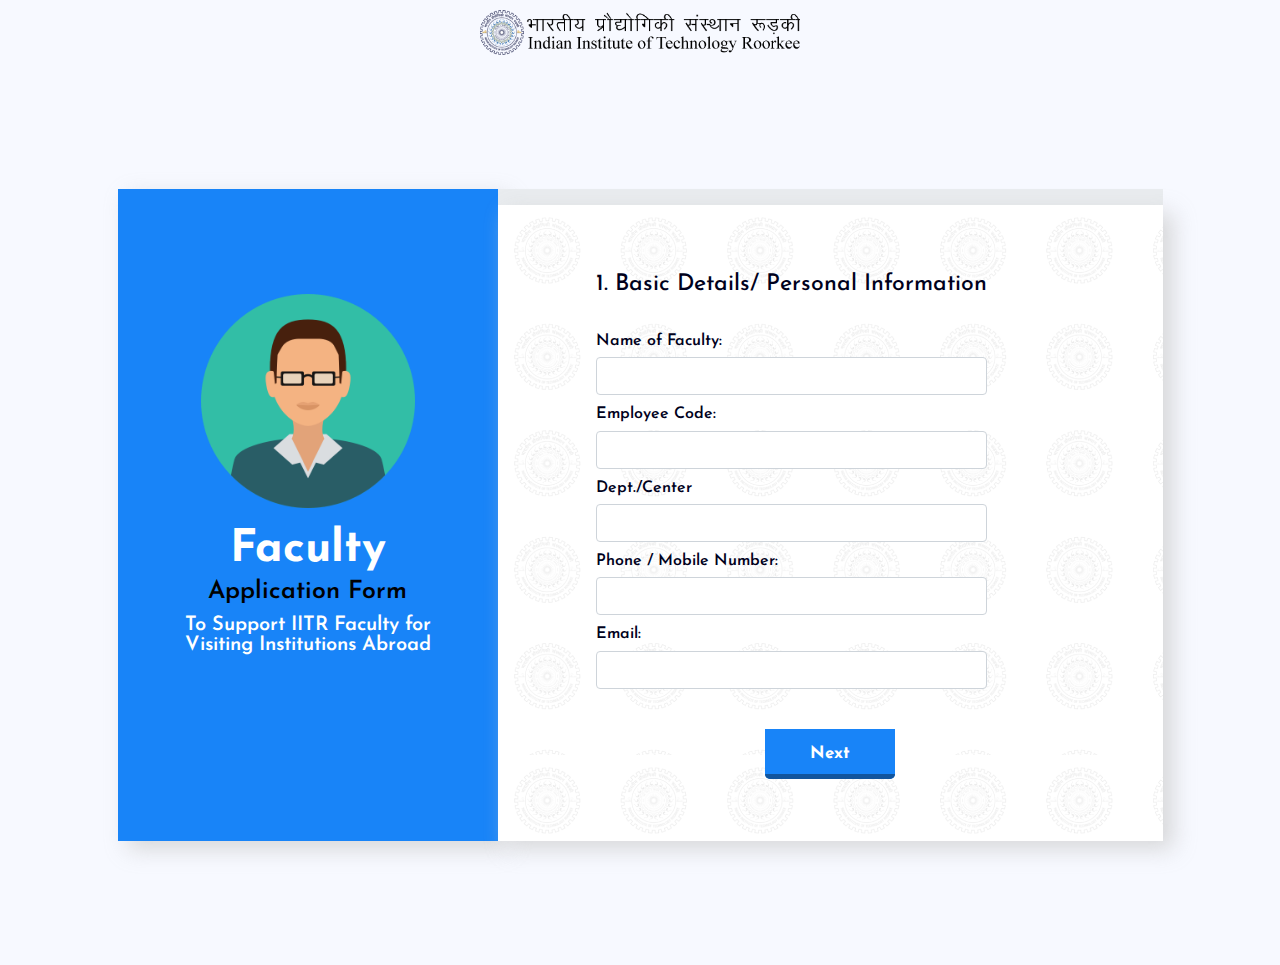
<file: index.html>
<!--   <link rel="stylesheet" href="../../cdn.datatables.net/1.10.20/css/dataTables.bootstrap.min.css">

<link rel="stylesheet" href="../../maxcdn.bootstrapcdn.com/bootstrap/3.4.1/css/bootstrap.min.css">
 <script src="../../ajax.googleapis.com/ajax/libs/jquery/3.4.1/jquery.min.js"></script>
  <script src="../../maxcdn.bootstrapcdn.com/bootstrap/3.4.1/js/bootstrap.min.js"></script> -->

<!-- <title>Support to IITR Faculty for Visiting Abroad</title> -->
<!-- <style>
  .center {
  margin: auto;
  width: 50%;
  padding: 10px;
}


p, button{
    float: center;
    margin: 0;
    padding-right: 10px;
	
}

#frameone{
border-style: inset;
border-color: #2D52DF;
border-width: 14px;
}

.close {
	padding-right:7px;padding-top:5px;
}
span {
	color:red;
}
</style> -->
<!-- !DOCTYPE html>
<html lang="en"> -->
  
<!-- Mirrored from awards.iitr.ac.in/fac_via/faculty_via.php by HTTrack Website Copier/3.x [XR&CO'2014], Sun, 06 Jun 2021 06:34:04 GMT -->
<!-- Added by HTTrack -->
<!-- <meta http-equiv="content-type" content="text/html;charset=UTF-8" />< -->
<!-- <head>
    <meta charset="utf-8">
    <meta http-equiv="X-UA-Compatible" content="IE=edge">
    <meta name="viewport" content="width=device-width, initial-scale=1"> -->
    <!-- The above 3 meta tags *must* come first in the head; any other head content must come *after* these tags -->
  <!--   <meta name="description" content="">
    <meta name="author" content="Arjun Mehta">
    <link rel="shortcut icon" type="image/x-icon" href="http://awards.iitr.ac.in/scholarship/images/favicon.ico">
    <title>
        </title>
 -->
    <!-- Bootstrap core CSS -->
<!--     <link href="../scholarship/css/bootstrap.min.css" rel="stylesheet">
  -->
    <!-- Bootstrap theme -->
  <!--   <link href="../scholarship/css/bootstrap-theme.min.css" rel="stylesheet">
    <link href="../scholarship/css/font-awesome.min.css" rel="stylesheet" />
     <link href="css/style.css" rel="stylesheet"> -->
 <!--    <script src="../../cdnjs.cloudflare.com/ajax/libs/moment.js/2.15.2/moment.min.js"></script>
    <link href="../../cdnjs.cloudflare.com/ajax/libs/bootstrap-datetimepicker/4.17.37/css/bootstrap-datetimepicker.css" rel="stylesheet"/>   -->
    <!-- Custom styles for this template -->
  <!--   <link href="../scholarship/css/theme.css" rel="stylesheet">    --> 

    <!-- new  form -->
<!DOCTYPE html>
<html lang="en">
   <head>
      <meta charset="utf-8">
      <meta name="viewport" content="width=device-width, initial-scale=1">
      <meta name="description" content="">
      <meta name="author" content="Hemant Singh">
      <title>Support for IITR Faculty for Visiting Abroad </title>
      <!-- CSS -->
      <link href="css/bootstrap.min.css" rel="stylesheet">
      <link href="css/style_new.css" rel="stylesheet">
      <link href="css/bootstrap-datetimepicker.css" rel="stylesheet">
      <!-- FONT -->
      <link href="https://fonts.gstatic.com" rel="preconnect">
      <link href="https://fonts.googleapis.com/css2?family=Josefin+Sans:ital,wght@0,100;0,200;0,300;0,400;0,500;0,600;0,700;1,200;1,300;1,400;1,500;1,600&display=swap" rel="stylesheet">
      
   </head>
   <body>
    <div class="logo-div" align="center">
          <div class="ui container">
            <a href="http://awards.iitr.ac.in/scholarship/">
              <img src="img/logo.png" alt="" class="logo" style="width: 320px;
    margin: 10px;">
            </a>
          </div>
        </div>




     <div class="container d-flex align-items-center min-vh-100">
   <div class="row g-0 justify-content-center">
      <!-- TITLE -->
      <div class="col-lg-4 offset-lg-1 mx-0 px-0">
        <div id="title-container">
      <img class="faculty-image" src="img/faculty.png">
      <h2>Faculty</h2>
      <h3>Application Form</h3>
      <p>To Support IITR Faculty for Visiting Institutions Abroad </p>
   </div>
      </div>
      <!-- FORMS -->
 <div class="col-lg-7 mx-0 px-0">
    <div class="progress">
      <div aria-valuemax="100" aria-valuemin="0" aria-valuenow="50" class="progress-bar progress-bar-striped progress-bar-animated bg-primary" role="progressbar" style="width: 0%"></div>
   </div>
  <div id="qbox-container">
    <form class="needs-validation" id="form-wrapper" method="post" name="form-wrapper" novalidate>
         <!-- STEPS HERE -->
       <div id="steps-container">
             
            <div class="step ml-3">
               <h4>1. Basic Details/ Personal Information </h4>
               <div class="mt-1">
                  <label class="form-label">Name of Faculty:</label> 
                  <input class="form-control" id="fac_name" name="fac_name" type="text" value="" required>
               </div>
                <div class="mt-2">
                  <label class="form-label">Employee Code:</label> 
                  <input class="form-control" id="empcode" name="empcode" type="text" value="" required>
               </div>
               <div class="mt-2">
                  <label class="form-label">Dept./Center</label> 
                  <input class="form-control" id="depart_name" name="depart_name" type="text" value="" required>
               </div>
                <div class="mt-2">
                  <label class="form-label">Phone / Mobile Number:</label> 
                  <input class="form-control" id="fac_phoneno" name="fac_phoneno" type="text" pattern="\d{10}" oninput="javascript: if (this.value.length > this.maxLength) this.value = this.value.slice(0, this.maxLength);" minlength="10" maxlength="10"  value="" required />
               </div>
                <div class="mt-2">
                  <label class="form-label">Email:</label> 
                  <input class="form-control" id="fac_email" name="fac_email" type="email" value="" required>
               </div>
              

              <!--  <div class="form-check ps-0 q-box">
                  <div class="q-box__question">
                     <input class="form-check-input question__input" id="q_1_yes" name="q_1" type="radio" value="Yes"> 
                     <label class="form-check-label question__label" for="q_1_yes">Yes</label>
                  </div>
                  <div class="q-box__question">
                     <input checked class="form-check-input question__input" id="q_1_no" name="q_1" type="radio" value="No"> 
                     <label class="form-check-label question__label" for="q_1_no">No</label>
                  </div>
               </div> -->
            </div>
            <div class="step ml-5">
               <h4>2. Purpose of Visit </h4>
                <div class="mt-2">
                  <input class="form-control" id="purpose_name" name="purpose_name" type="text" value="" required>
               </div>
                 <div class="mt-2">
                  <label class="form-label">(a) Duration (with dates):</label> 
                  <input class="form-control" id="duration" name="duration" type="text" value="" required>
               </div>
               <div class="mt-2">
                  <label class="arrival" class="control-label col-lg-2">Start:</label>
                  <input class="form-control" id="s_date" name="s_date" type="date" value="" required>
                </div>
                <div class="mt-2">  
                  <label for="departure" class="control-label">End:</label>
                  <input class="form-control" id="e_date" name="e_date" type="date" value="" required>
               </div>

               </div> 


                <div class="step ml-4">
               <h4>3. Details of the Institution to be visited </h4>
                <div class="mt-2">
                  <label class="form-label">(a) Name of Institution:</label> 
                  <input class="form-control" id="ins" name="ins" type="text" value="" required>
               </div>
                 <div class="mt-2">
                  <label class="form-label">(b) Department:</label> 
                  <input class="form-control" id="depart_ins" name="depart_ins" type="text" value="" required>
               </div>
               <div class="mt-2">
                  <label class="form-label">(c) QS World university ranking/subject ranking:</label> 
                  <input class="form-control" id="qs" name="qs" type="text" value="" required>
               </div>
               </div>

               <div class="step ml-4">
               <h4>4. Estimated total expenditure </h4>
                <div class="mt-2">
                  <label class="form-label">Total(in Rupees):</label> 
                  <input class="form-control" id="total" name="total" type="text" value="" required>
               </div>
                 <div class="mt-2">
                  <label class="form-label">(a) Air Fare (in Rupees):</label> 
                  <input class="form-control" id="afare" name="afare" type="text" value="" required>
               </div>
               <div class="mt-2">
                  <label class="form-label">(b) Insurance (in Rupees):</label> 
                  <input class="form-control" id="insur" name="insur" type="text" value="" required>
               </div>
                <div class="mt-2">
                  <label class="form-label">(c) Visa Fee (in Rupees):</label> 
                  <input class="form-control" id="visa" name="visa" type="text" value="" required>
               </div>
                <div class="mt-2">
                  <label class="form-label">(d) Living Expenses (in Rupees):</label> 
                  <input class="form-control" id="live" name="live" type="text" value="" required>
               </div>
               </div> 


              <div class="step ml-4">
               <h4>5. Other Details </h4>
               
                 <div class="mt-2">
                  <label class="form-label">(a) Total Funding available from the host institute and other sources(in Rupees): 
                  </label> 
                  <input class="form-control" id="fund" name="fund" type="text">
               </div>
               <div class="mt-2">
                  <label class="form-label">(b) Gap between Estimated expenditure and the total funds available from host institute and other sources: </label> 
                  <input class="form-control" id="gap" name="gap" type="text">
               </div>
               </div> 

               <div class="step ml-4">
               <h4>6. Documents Upload </h4>
               
                 <div class="mt-2">
                   <label class="form-label">Offer Letter Attached:</label> 
                  <div class="custom-file">
                    
                    <label class="custom-file-label" for="customFile">Choose file...</label>
                   <input class="form-control" id="file_upload" name="file_upload" onchange="return validateFileExtension(this)" type="file"  required />
                  </div>
               </div>
               
               </div> 
              <!--  <div class="form-check ps-0 q-box">
                  <div class="q-box__question">
                     <input class="form-check-input question__input" id="q_2_yes" name="q_2" type="radio" value="Yes"> 
                     <label class="form-check-label question__label" for="q_2_yes">Yes</label>
                  </div>
                  <div class="q-box__question">
                     <input checked class="form-check-input question__input" id="q_2_no" name="q_2" type="radio" value="No"> 
                     <label class="form-check-label question__label" for="q_2_no">No</label>
                  </div>
               </div> -->
           
          <!--   <div class="step">
               <h4>Are you having diarrhoea, stomach pain, conjunctivitis, vomiting and headache?</h4>
               <div class="form-check ps-0 q-box">
                  <div class="q-box__question">
                     <input class="form-check-input question__input" id="q_3_yes" name="q_3" type="radio" value="Yes"> 
                     <label class="form-check-label question__label" for="q_3_yes">Yes</label>
                  </div>
                  <div class="q-box__question">
                     <input checked class="form-check-input question__input" id="q_3_no" name="q_3" type="radio" value="No"> 
                     <label class="form-check-label question__label" for="q_3_no">No</label>
                  </div>
               </div>
            </div> -->
<!--             <div class="step">
               <h4>Have you traveled to any of these countries with the highest number of COVID-19 cases in the world for the past 2 weeks?</h4>
               <div class="row">
                  <div class="col-lg-6">
                     <div class="form-check ps-0 q-box">
                        <div class="q-box__question">
                           <input class="form-check-input question__input q-checkbox" id="q_4_uk" name="q_4" type="checkbox" value="uk"> 
                           <label class="form-check-label question__label" for="q_4_uk">UK</label>
                        </div>
                     </div>
                     <div class="form-check ps-0 q-box">
                        <div class="q-box__question">
                           <input class="form-check-input question__input" id="q_4_us" name="q_4" type="checkbox" value="us"> 
                           <label class="form-check-label question__label" for="q_4_us">US</label>
                        </div>
                     </div>
                     <div class="form-check ps-0 q-box">
                        <div class="q-box__question">
                           <input class="form-check-input question__input" id="q_4_br" name="q_3" type="checkbox" value="br"> 
                           <label class="form-check-label question__label" for="q_4_br">Brazil</label>
                        </div>
                     </div>
                  </div>
                  <div class="col-lg-6">
                     <div class="form-check ps-0 q-box">
                        <div class="q-box__question">
                           <input class="form-check-input question__input" id="q_4_de" name="q_4" type="checkbox" value="de"> 
                           <label class="form-check-label question__label" for="q_4_de">Germany</label>
                        </div>
                     </div>
                     <div class="form-check ps-0 q-box">
                        <div class="q-box__question">
                           <input class="form-check-input question__input" id="q_4_in" name="q_4" type="checkbox" value="in"> 
                           <label class="form-check-label question__label" for="q_4_in">India</label>
                        </div>
                     </div>
                     <div class="form-check ps-0 q-box">
                        <div class="q-box__question">
                           <input class="form-check-input question__input" id="q_4_eu" name="q_4" type="checkbox" value="eu"> 
                           <label class="form-check-label question__label" for="q_4_eu">Europe</label>
                        </div>
                     </div>
                  </div>
                  <div class="col-lg-12">
                     <div class="form-check ps-0 q-box">
                        <div class="q-box__question">
                           <input class="form-check-input question__input" id="q_4_none" name="q_4" type="checkbox" value="none"> 
                           <label class="form-check-label question__label" for="q_4_none">I did not travelled to any of these countries</label>
                        </div>
                     </div>
                  </div>
               </div>
            </div> -->
            <!-- <div class="step">
               <h4>Are you experiencing any of these serious symptoms of COVID-19 below?</h4>
               <div class="row">
                  <div class="form-check ps-0 q-box">
                     <div class="q-box__question">
                        <input class="form-check-input question__input" id="q_5_breathing" name="q_5_breathing" type="checkbox" value="breathing"> 
                        <label class="form-check-label question__label" for="q_5_breathing">Difficulty breathing or shortness of breath</label>
                     </div>
                  </div>
                  <div class="form-check ps-0 q-box">
                     <div class="q-box__question">
                        <input class="form-check-input question__input" id="q_5_chest" name="q_5_chest" type="checkbox" value="chest pain"> 
                        <label class="form-check-label question__label" for="q_5_chest">Chest pain or pressure</label>
                     </div>
                  </div>
                  <div class="form-check ps-0 q-box">
                     <div class="q-box__question">
                        <input class="form-check-input question__input" id="q_5_speech" name="q_5_speech" type="checkbox" value="speech problem"> 
                        <label class="form-check-label question__label" for="q_5_speech">Loss of speech or movement</label>
                     </div>
                  </div>
                  <div class="form-check ps-0 q-box">
                     <div class="q-box__question">
                        <input class="form-check-input question__input" id="q_5_pale" name="q_5_pale" type="checkbox" value="pale"> 
                        <label class="form-check-label question__label" for="q_5_pale">Pale, gray or blue-colored skin, lips or nail beds</label>
                     </div>
                  </div>
               </div>
            </div> -->
            <div class="step ml-3">
               <h4>7. Details of Bank Account:</h4>
               <div class="mt-1">
                  <label class="form-label">(a) Name as in Account:</label> 
                  <input class="form-control" id="aname" name="aname" type="text" value="" required>
               </div>
                 <div class="mt-2">
                  <label class="form-label">(b) Account No.:</label> 
                  <input class="form-control" id="ano" name="ano" type="number" pattern="\d{11}" oninput="javascript: if (this.value.length > this.maxLength) this.value = this.value.slice(0, this.maxLength);" minlength="11" maxlength="11" value="" required>
               </div>
               <div class="mt-2">
                  <label class="form-label">(c) Bank's Name & Branch:</label> 
                  <input class="form-control" id="bank" name="bank" type="text">
               </div>
                 <div class="mt-2">
                  <label class="form-label">(d) IFSC Code:</label> 
                  <input class="form-control" id="ifsc" name="ifsc" type="text">
               </div>

               <div class="mt-3">
               <div class="form-check ps-0 q-box">
                     <div class="q-box__question">
                        <input class="form-check-input question__input" id="q_5_pale" name="q_5_pale" type="checkbox" value="pale"> 
                        <label class="form-check-label question__label" for="q_5_pale"> I declare that the information furnished above is correct. </label>
                     </div>
                </div>  
               </div>
              
              
      <!--          <div class="row mt-2">
                  <div class="col-lg-2 col-md-2 col-3">
                     <label class="form-label">Age:</label>
                     <div class="input-container">
                        <input class="form-control" id="age" name="age" type="text">
                     </div>
                  </div>
                  <div class="col-lg-8">
                     <div id="input-container">
                        <input class="form-check-input" name="gender" type="radio" value="male"> 
                        <label class="form-check-label radio-lb">Male</label> 
                        <input class="form-check-input" name="gender" type="radio" value="female"> 
                        <label class="form-check-label radio-lb">Female</label> 
                        <input checked class="form-check-input" name="gender" type="radio" value="undefined"> 
                        <label class="form-check-label radio-lb">Rather not say</label>
                     </div>
                  </div>
               </div> -->
            </div>
            <div class="step">
               <div class="mt-1">
                  <div class="closing-text">
                     <h4>Note</h4>
                     <p>After submitting the online application, please take a printout, get it signed by <b>Head of the Department/Centre</b> and submit same to DORA Office.</p>
                     <p>Click on the save button to continue.</p>
                     <button class="btn btn-primary sub" style="font-size:15px;height:50px;width:90px;" type=" submit" name="via_save">Save</button> 
                  </div>
               </div>
            </div>
            <div id="success">
               <div class="mt-5">
                  <h4>Thank you</h4>
                  <p>Your form is successfully submitted.</p>
                <a href="" class="btn btn-primary btn-lg active" role="button" aria-pressed="true">Print Preview </a>
                <div class="mt-5"></div>
                  <p>If you want to edit application, please click the below link.</p>
                  <a class="back-link" href="">Edit Application ➜</a>
               </div>
            </div>
         </div>
         <div id="q-box__buttons">
            <button id="prev-btn" type="button">Previous</button> 
            <button id="next-btn" type="button">Next</button> 
            <button id="submit-btn" type="submit">Submit</button>
         </div>   
   </form>
  </div>
</div> 


<div id="preloader-wrapper">
   <div id="preloader"></div>
   <div class="preloader-section section-left"></div>
   <div class="preloader-section section-right"></div>
</div>

      <script src="js/script.js"></script>
      <script src="js/bootstrap.min.js"></script>
    </body>
</html>



    

    <!-- <h1>Awards</h1>     -->
    <!-- <a href="/">
          <img src="http://awards.iitr.ac.in/scholarship//images/logo.png" alt="" class="logo">
        </a> -->
        <!-- <div class="logo-div">
          <div class="ui container">
            <a href="http://awards.iitr.ac.in/scholarship/">
              <img src="../scholarship/images/logo.png" alt="" class="logo" style="width: 320px;
    margin: 10px;">
            </a>
          </div>
        </div>
    ﻿<div id="my-bootstrap-menu" class="navbar navbar-default " role="navigation">
    <div class="container">
        <div class="navbar-header">
       
           <a class="navbar-brand" href="#">Brand</a> -->
           <!--  <button type="button" class="navbar-toggle" data-toggle="collapse" data-target=".navbar-menubuilder"><span class="sr-only">Toggle navigation</span><span class="icon-bar"></span><span class="icon-bar"></span><span class="icon-bar"></span>
            </button>
        </div>
 -->

        <!-- <div class="collapse navbar-collapse navbar-menubuilder">
            <ul class="nav navbar-nav navbar-left">
            <li class='home'><a href="https://alumni.iitr.ac.in/"><img src="../scholarship/images/home.png"></a></li> -->
           <!-- <li class=><a href="http://awards.iitr.ac.in/scholarship/scholarship.php"> Scholarship</a></li>-->
                      <!--       </ul>


 <ul class="nav navbar-nav navbar-left"> --> 
               <!-- <li class=><a href="http://awards.iitr.ac.in/scholarship/about.php">Current Awards and Scholarship</a></li>-->
               <!--  </ul>
 -->
           
 
 
            

         
           

           <!-- 
            <ul class="nav navbar-nav navbar-right">
                               
                    <li class=> --><!--<a href="http://awards.iitr.ac.in/scholarship/login1.php">Log in</a>--><!-- </li> -->                
   <!--                          </ul> 
        </div>
    </div>
</div>

 -->


<!-- 
    <div id="upload_div" class="container" role="main" style="width:80%;"> -->

                                                    
        
        
                        

         
      
    <!-- 
      <div class="row" >
        <div class="col-lg-12">
          <section class="panel">
              <header class="panel-heading">
                
                <h4 style="text-align:center;font-weight:bold;font-size:16px;">INDIAN INSTITUTE OF TECHNOLOGY ROORKEE<br><br>Application Form to Support for IITR Faculty for Visiting Institutions Abroad </h4> -->
                <!--<marquee><span style="font-size:18px;color:#d9534f;font-weight: 800;">Last date of receiving application is 11th Febuary, 2020</span></marquee>-->
                <!-- <span class="blink_me centered last_date">Last date of submission 1st January, 2019</span> -->
       <!--        </header>
          </section>  
        </div>
        
      </div> -->

      
	  
	  
	<!--   
	  <br>
       <a style="float: right;" href="login/login.html" target="_blank">Edit the Application</a>
      <p style="color:red;">All asterisk (*) maked fileds are mandatory</p> 
           <div id="frameone" class="row" style="background-color:#E7EBFA;padding:20px 0px;width:fixed;"> -->
      


    <!-- new form starts here-->


    <!--new form ends here -->

        <!-- <div class="col-lg-12">
          <div class="panel-body">
                 <form style="font-size:11px;" class="form-validate form-horizontal" id="scholarship_form" method="POST" action="#" enctype="multipart/form-data">
                    <div class="col-lg-12">
					 
                         <div class="form-group"> -->
						 <!--<input type="text" id="id" name="id" style="visibility:hidden;" value="<br />
<b>Warning</b>:  Undefined variable $id in <b>C:\xampp\htdocs\fac_via\faculty_via.php</b> on line <b>274</b><br />
">-->
           <!--   <div class="form-group">
            <label for="Idetails" class="control-label col-lg-7" style="font-size: small; text-align:left;">1. Basic Details </label>
            </div>
			
			         <div class="inner-wrap row">
					     <div class="row">
              
                            <div class="col-md-6">   
                                <label for="fname"> (a) Name of Faculty: <span class="">*</span></label>							
                              <input class="form-control" id="fac_name" name="fac_name" type="text" value="" required  />
                             <input class="form-control" id="user_id" name="user_id" type="hidden" value=""  /> 
                            </div>
           
                            
                             
                             <div class="col-md-6">   
                             <label for="empcode">(b) Employee Code: <span class="">*</span> </label>							 
                              <input class="form-control" id="empcode" name="empcode" type="number"  value="" required />
                            </div> 


                         </div>
						 <br>
						<div class="row">
                             -->
                            <!-- <div class="col-md-6">  
                               <label for="depart" >(c) Dept./Centre: <span class="">*</span></label>							
                              <input class="form-control" id="depart_name" name="depart_name" type="text" value="" required />
                            </div>
                            

                            <div class="col-md-6"> 
                               <label for="mob" >(d) Mobile No.: <span class="">*</span></label>                            
                              <input class="form-control" id="fac_phoneno" name="fac_phoneno" type="text" pattern="\d{10}" oninput="javascript: if (this.value.length > this.maxLength) this.value = this.value.slice(0, this.maxLength);" minlength="10" maxlength="10"  value="" required />
                            </div>
                            
                        </div>  
						<br>

                        <div class="row">
                             
                            <div class="col-md-6">  
                                <label for="email" >(e) Email Address: <span class="">*</span></label>							
                              <input class="form-control" id="fac_email" name="fac_email" type="email" value="" required />
                            </div> 
                            

                        </div>
					</div>	
							<br>
						
				 
				 
				 <hr style="border: 1px solid blue;">
						<div class="form-group">
						<label for="pur" class="control-label col-lg-4" style="font-size:small;text-align:left;">2. Purpose of Visit </label>	 
                         
						</div>
				    <div class="inner-wrap row">
                            <div class="row">
							    <div class="col-md-6"> 
									 <input class="form-control" id="purpose_name" name="purpose_name" type="text" value="" required />
                           								
							    </div> 
									
									 
					        </div>
							
						<br><br>						
							
					    <div class="row">
						    <div class="col-md-6"> 
							<label for="duration"> (a) Duration (with dates): <span class="">*</span></label>
							   <input placeholder="No. of weeks" class="form-control" style="margin-left: 5px;"id="duration" name="duration" type="text" value="" required />
					        </div>
						 
						</div>
						 <br>

                          
						
						<div class="form-group" style="margin-left: 20px;">
                            <label for="arrival" class="control-label col-lg-2"style="margin-left: -20px;">Start: <span class="">*</span></label>
                            <div class="col-lg-3">                             
                              <input class="form-control" id="s_date" name="s_date" type="date" value="" required  />
                            </div> 
                            <label for="departure" class="control-label col-lg-2"style="margin-left: -30px;">End: <span class="">*</span></label>
                            <div class="col-lg-3">                             
                              <input class="form-control" id="e_date" name="e_date" type="date" value="" required />
                            </div>
                        </div> 
					</div>	


                    
                        <hr style="border: 1px solid blue;">
				
					    <div class="form-group">
							<label for="pur" class="control-label col-lg-4" style="font-size:small;text-align:left;">3. Details of the Institution to be visited</label>	 
                        </div>
					<div class="inner-wrap row">	
                         <div class="row">
                            
                            <div class="col-md-6">       
                             <label for="ins">(a) Name of Institution: <span class="">*</span></label>							
                              <input class="form-control" id="ins" name="ins" type="text" value="" required  />
                            </div> 
                           
                            <div class="col-md-6">  
                               <label for="depart_ins">(b) Department: <span class="">*</span></label>							
                              <input class="form-control" id="depart_ins" name="depart_ins" type="text" value="" required  />
                            </div>
                        </div> 	
                           <br>
                        <div class="row">
                            
                            <div class="col-md-6">  
                                <label for="qs">(c) QS World university ranking/subject ranking: <span class="">*</span></label>							
                              <input class="form-control" id="qs" name="qs" type="text" value=""  required />
                            </div> 
                            
                           
                        </div> 						
					</div>

					 
						  
						<hr style="border: 1px solid blue;">						
                        
                        <div class="form-group">
						<label for="fund" class="control-label col-lg-6" style="font-size: small;text-align:left;">4. Estimated total expenditure </label>
						</div>
					<div class="inner-wrap row">	
						<div class="row">
                            <div class="col-md-6">     
                            <label for="total" style="font-size: small;">Total (Rs.): <span class="">*</span></label>                        
                              <input class="form-control" id="total" name="total" type="text" value="" required  />
                            </div> 
                           
                        </div> 
                        <br>

                        <div class="row">
                            
                            <div class="col-md-6">   
                               <label for="afare">(a) Air fare (Rs.): <span class="">*</span></label>							
                              <input class="form-control" id="afare" name="afare" type="text" value="" required />
                            </div> 
                            
                            <div class="col-md-6"> 
                               <label for="ins">(b) Insurance (Rs.): <span class="">*</span></label>                            
                              <input class="form-control" id="insur" name="insur" type="text" value="" required />
                            </div>
                        </div> 	
                         <br>  
                        <div class="row">
                            
                            <div class="col-md-6">    
                              <label for="visa" >(c) Visa fee (Rs.): <span class="">*</span></label>							
                              <input class="form-control" id="visa" name="visa" type="text" value="" required />
                            </div> 
                           
                            <div class="col-md-6">     
                                <label for="live">(d) Living Expenses (Rs.): <span class="">*</span></label>							
                              <input class="form-control" id="live" name="live" type="text" value="" required />
                            </div>
                        </div>
                    </div>						
						  
						   <hr style="border: 1px solid blue;">
						<div class="form-group">
						<label for="fund" class="control-label col-lg-6" style="font-size: small;text-align:left;">5. Other Details </label>
						</div>
						
						<div class="form-group">
                        <label for="fund" class="control-label col-lg-6" style="font-size: small;text-align:left;">(a) Total Funding available from the host institute and other sources: Rs. </label>
                            <div class="col-lg-6">                             
                              <textarea class="form-control" id="fund" name="fund" type="text" value="" required /></textarea>
                            </div> 
							
							
						<label for="gap" class="control-label col-lg-6" style="font-size: small;text-align:left;"> (b) Gap between Estimated expenditure and the total funds available from host institute and other sources:  </label>
                            <div class="col-lg-6">                             
                              <textarea class="form-control" id="gap" name="gap" type="text" value="" required /></textarea>
                            </div> 
                        </div>
						

                        <br>
                      
						<hr style="border: 1px solid blue;">
						<div class="form-group">
						<label for="Idetails" class="control-label col-lg-7" style="font-size: small;">6. Documents Upload </label>
						</div>					   
					

						
            <div class="inner-wrap row">
                        <div class="row">
                  <div class="col-md-6">  
                        <label for="o_letter">  Offer Letter Attached <span class="">*</span></label>
                         
                            <input class="form-control" id="file_upload" name="file_upload" onchange="return validateFileExtension(this)" type="file"  required />
                                                  </div> 
                        
                        </div>
						<br>
						
			</div>
			
			
			        <hr style="border: 1px solid blue;">
                            <div class="form-group">
							<label for="fac_details" class="control-label col-lg-4" style="font-size:small;text-align:left;">7. Details of Bank Account </label>
					        </div>
			<div class="inner-wrap row">

                    <div class="row">
                            
                            <div class="col-md-6">       
                             <label for="aname">(a) Name as in Account: <span class="">*</span></label>							
                              <input class="form-control" id="aname" name="aname" type="text" value="" required  />
                            </div> 
                           
                            <div class="col-md-6">  
                               <label for="ano">(b) Account No.: <span class="">*</span></label>							
                              <input class="form-control" id="ano" name="ano" type="number" pattern="\d{11}" oninput="javascript: if (this.value.length > this.maxLength) this.value = this.value.slice(0, this.maxLength);" minlength="11" maxlength="11" value="" required />
                            </div>
                        </div> 	
                           <br>
                        <div class="row">
                            
                            <div class="col-md-6">  
                                <label for="bank">&nbsp;(c) Bank's Name & Branch: <span class="">*</span></label>							
                              <input class="form-control" id="bank" name="bank" type="text" value="" required />
                            </div> 
                            
                            <div class="col-md-6"> 
                              <label for="ifsc">(d) IFSC Code: <span class="">*</span></label>                            
                              <input class="form-control" id="ifsc" name="ifsc" type="text" value="" required />
                            </div>
                        </div> 	
			</div>
			
							
			
			         <hr style="border: 1px solid blue;">
						<div class="form-group">
						<label for="fac_details" class="control-label col-lg-11" style="font-size:small;text-align:left;">8. I declare that the information furnished above is correct. </label>
					</div>	
			
			
                       <hr style="border: 1px solid blue;">
					   <div class="form-group">
                     <p><b>Note: After submitting the online application, please take a printout, get it signed by Head of the Department/Centre and submit same to DORA Office.</b></p>
                        </div>      
                      
                      <div class="form-group">
                        <br>
                          <div class="col-lg-offset-5 col-lg-7">                                      
                         
                            <button class="btn btn-primary sub" style="font-size:15px;height:50px;width:90px;" type=" submit" name="via_save">Save</button> 
											      
                             
                            
                                                         <<a class="btn btn-default nominee_cancel" type="button">Cancel</a> -->
                              <!--<input type="button" id="show_d" name="show_d" value="Submit" onclick="show_data()" class="btn btn-info">-->
                            

<!-- 

                          </div>
                       </div>
					  

                    </div>
                  </div>
                </form>
              </div>
            </div>
          </div>
           -->
      
                          
       


<!-- Modal -->
 <!--  <div class="modal fade" id="myModal" role="dialog">
    <div class="modal-dialog">
    
    Modal content-->
    <!--   <div class="modal-content" style="width:850px;">
        <div class="modal-header">
          <button type="button" class="close" data-dismiss="modal">&times;</button>
          <h4 class="modal-title">Print Preview</h4>
        </div>
        <div class="modal-body">
          <html lang="en">

 <meta charset="utf-8">
  <meta http-equiv="X-UA-Compatible" content="IE=edge">
  <meta name="viewport" content="width=device-width, initial-scale=1"> --> 
<!--   
  <head>

 
  <script src="../../kendo.cdn.telerik.com/2016.3.914/js/kendo.all.min.js"></script>

<style>
.wrapper {
        text-align: left;
    }
    .wrapper ul {
        display: inline-block;
        margin: 0;
        padding: 0;
        /* For IE, the outcast */
        zoom:1;
        *display: inline;
        list-style: none;
    }
    .wrapper li {
        float: left;
        padding: 2px 5px;
	div {
  font-family: Arial;
}

</style>



</head>
 -->

<!-- <body>
  <br/>
  <a href="login/login.html" target="_blank"> <img src="edit.png">&nbsp; Login here to edit application</a><br><br>
  
  <button style="float:right;" class="btn btn-primary" onclick="generatePDF()"><i class="fa fa-save"></i> Download PDF</button>
 <div style="text-align:center"> <a href="http://localhost/login/login.php"><img src="edit.png"> Edit the application by using login credentials..</a> </div>-->
<!--   <br/><br />

 -->
    



<!-- <script src="../../cdnjs.cloudflare.com/ajax/libs/rasterizehtml/1.3.0/rasterizeHTML.allinone.js"></script>
<script src="js/html2canvas.js"></script>

<script src="../../cdnjs.cloudflare.com/ajax/libs/html2canvas/0.4.1/html2canvas.min.js"></script>
  <script src="../../cdnjs.cloudflare.com/ajax/libs/jspdf/1.0.272/jspdf.debug.js"></script>
<script src="../../cdnjs.cloudflare.com/ajax/libs/jspdf/0.9.0rc1/jspdf.min.js"></script> 
 -->


<!--Require field ---------------------------------------------------------------------->
<!-- <link rel="stylesheet" href="../../jqueryvalidation.org/files/demo/site-demos.html">

<script src="../../code.jquery.com/jquery-1.11.1.min.js"></script>
<script src="js/require_valid.js"></script>
<script src="../../cdn.jsdelivr.net/jquery.validation/1.16.0/additional-methods.min.js"></script>


<br />
<b>Warning</b>:  Undefined array key "empcode" in <b>C:\xampp\htdocs\fac_via\register_fac_via.php</b> on line <b>55</b><br />
	 -->
	


	
	
  <!-- <div id="formConfirmation" style="font-size:13px;">

    <div class="container theme-showcase" role="main"> -->
      <!-- Main jumbotron for a primary marketing message or call to action -->
	 <!--  <font face="Times New Roman" >	
      <div class="jumbotron" style="width:800px">
        
		
		<br />
<b>Warning</b>:  Undefined array key "empcode" in <b>C:\xampp\htdocs\fac_via\register_fac_via.php</b> on line <b>77</b><br />

<html>



No result found	
		
      </div>
	  </font>
     /.col-sm-4 -->
<!--       </div>
    </div>
</body>
 --> 

<!-- Mirrored from awards.iitr.ac.in/fac_via/faculty_via.php by HTTrack Website Copier/3.x [XR&CO'2014], Sun, 06 Jun 2021 06:35:00 GMT -->
<!-- </html>




<script>
var generatePDF = function() {
  kendo.drawing.drawDOM($("#formConfirmation")).then(function(group) {
    kendo.drawing.pdf.saveAs(group, "http://awards.iitr.ac.in/alumni/awards.php");
  });
}
</script> -->

<!-- 
        </div>
        
      </div>
      
    </div>
  </div>
  
</div>
 -->
				

<script>

  // function show_data(){
	


		
		
  //       var empcode = document.getElementById("empcode").value;	
  //       var s_date = document.getElementById("s_date").value;	
  //       var e_date = document.getElementById("e_date").value;

		// //var empcode = 55555;
  //       var dataString = 'empcode=' + empcode + '&s_date=' +s_date + '&e_date=' +e_date;
  //       jQuery.ajax({
  //           url: "register_via.php",
  //           data: dataString,
  //           type: "POST",
  //           success: function(data){ 
		// 		alert(empcode);			
		// 					 $("[style]").removeAttr("style");
  //       $("#upload_div").html(data);
		// 		$('#show_d').remove();
		// 		//$("#form_shw").visibility.remove();
		// 		$('p').remove();
		// 		$('#psd').show();   
  //           },
  //           error: function (){}

  //       });
  //   return true;
	

  //   }







// Get the modal
var modal = document.getElementById("myModal");

// Get the button that opens the modal
var btn = document.getElementById("myBtn");

// Get the <span> element that closes the modal
var span = document.getElementsByClassName("close")[0];

// When the user clicks the button, open the modal 
btn.onclick = function() {
  modal.style.display = "block";
}

// When the user clicks on <span> (x), close the modal
span.onclick = function() {
  modal.style.display = "none";
}

// When the user clicks anywhere outside of the modal, close it
window.onclick = function(event) {
  if (event.target == modal) {
    modal.style.display = "none";
  }
}
</script>







 <!--    </div> --> <!-- /container -->
	<!-- </div>
	<br><br> -->
    <!-- <script type="text/javascript" src="http://awards.iitr.ac.in/internship/js/jquery.js"></script> -->
    <!--<script src="http://awards.iitr.ac.in/internship/js/jquery-1.11.3.min.js"></script>-->
<!--     <script src="../internship/js/jquery-ui-1.10.4.min.js"></script>

    <script src="../internship/js/underscore-min.js"></script> -->
    <!-- <script src="http://awards.iitr.ac.in/internship/js/moment.min.js"></script> -->
    
    
<!--     
    <script src="../internship/js/bootstrap.min.js"></script>
    <script src="../../cdnjs.cloudflare.com/ajax/libs/moment.js/2.15.2/moment.min.js"></script>
    <script src="../internship/js/clndr.js"></script>
    <script src="../internship/js/event.js"></script>
    <script src="../../cdnjs.cloudflare.com/ajax/libs/bootstrap-datetimepicker/4.17.37/js/bootstrap-datetimepicker.min.js"></script>
    <script type="text/javascript" src="../internship/assets/ckeditor/ckeditor.js"></script>
    <script type="text/javascript" src="../internship/js/jquery.validate.min.js"></script> -->
    <!-- <script type="text/javascript" src="http://awards.iitr.ac.in/internship/js/nominee-form-validation-script.js"></script>
    <script type="text/javascript" src="http://awards.iitr.ac.in/internship/js/nominator-form-validation-script.js"></script> -->
   
   <!--  <script type="text/javascript" src="../internship/js/scholarship-form-validation-script.js"></script>
    <script type="text/javascript" src="../internship/js/login-form-validation-script.js"></script>
    <script>  -->

      <!-- var $myGroup = $('#myGroup');
      $myGroup.on('show.bs.collapse','.collapse', function() {
          $myGroup.find('.collapse.in').collapse('hide');          
      });
      $('.nominee_cancel').click(function(){
          //alert('ddd');
      });   
        
      function validatePhotoExtension(fld){          
        if(fld.files[0].size > 204800) {
            alert("Please upload file less than 200 KB. Thanks!!");
            $('#sig_photo').val('');
            fld.focus();        
            return false;
        }  
        if(!/(\.png|\.gif|\.jpg|\.jpeg)$/i.test(fld.value)) {
            alert("File must be Jpg, Gif or Png");              
            $('#sig_photo').val('');
            fld.focus();        
            return false;   
        }  
      }
      function validateProjectExtension(fld){
    
        if(!/(\.pdf)$/i.test(fld.value)) {
            alert("File must be Pdf");      
            $('#project_upload').val('');
            fld.focus();        
            return false;   
        }  
      }   
      // function validateFileExtension(fld){
    
      //   if(!/(\.pdf)$/i.test(fld.value)) {
      //       alert("File must be Pdf");      
      //       $('#file_upload').val('');
      //       $('#file2_upload').val('');
      //       $('#file3_upload').val('');
      //       $('#file4_upload').val('');
      //       $('#file5_upload').val('');
      //       $('#file6_upload').val('');
      //       $('#file7_upload').val('');
      //       $('#file8_upload').val('');
      //       // $('#file6_upload').val('');
      //       fld.focus();        
      //       return false;   
      //   }  
      // }
      // function validateResumeExtension2(fld){
      //   if(!/(\.pdf)$/i.test(fld.value)) {
      //       alert("File must be Pdf");      
      //       $('#nominee_career_award_file').val('');
      //       fld.focus();        
      //       return false;   
      //   }  
      // }
      // function validateResumeExtension3(fld){
      //   if(!/(\.pdf)$/i.test(fld.value)) {
      //       alert("File must be Pdf");      
      //       $('#nominee_summary_file').val('');
      //       fld.focus();        
      //       return false;   
      //   }  
      // }
      // function countChar(val) {
      //   var len = val.value.length;
      //   if (len > 1500) {
      //       val.value = val.value.substring(0, 1500);
      //   } else {
      //       $('#charNum').text(1500 - len);
      //   }
      // }   
     
      // function contribute(val) {
      //   var len = val.value.length;
      //   if (len > 10000) {
      //       val.value = val.value.substring(0, 10000);
      //   } else {
      //       $('#contributeNum').text(10000 - len);
      //   }
      // } 
      // function blinker() {
      //   $('.blink_me').fadeOut(1000);
      //   $('.blink_me').fadeIn(1000);
      // }
      // setInterval(blinker, 2000);


        // $(document).ready(function () {
        //     var counter = 1;
        //     $("#addrow").on("click", function () {
        //         var newRow = $("<tr>");
        //         var cols = "";                
        //         cols += '<td><input type="text" class="form-control" name="mem_name[' + counter + ']" /></td>';
        //         cols += '<td><input type="text" class="form-control" name="mem_mail[' + counter + ']"/></td>';                
        //         cols += '<td><input type="text" class="form-control" name="mem_phone[' + counter + ']"/></td>';
        //         cols += '<td><input type="button" class="ibtnDel btn btn-md btn-danger "  value="Delete"></td>';
                
        //         newRow.append(cols);
        //         $("table.order-list").append(newRow);
        //         counter++;
               
        //     });
        //     $("table.order-list").on("click", ".ibtnDel", function (event) {
        //         $(this).closest("tr").remove();       
        //         counter -= 1
        //     });

        // });
        

        //     $('#nominee_career_award_file').hide();
        //     $('#nominee_career_award_txt').attr("required", "true");
        //     $('.nominee_career_file').click(function(){
        //         $('#nominee_career_award_file').show();
        //         $('#nominee_career_award').hide();                 
        //         $('#nominee_career_award_file').attr("required", "true");  
        //         $('#nominee_career_award_txt').attr("required", "false"); 
        //     });
        //     $('.nominee_career_text').click(function(){
        //         $('#nominee_career_award_file').hide();
        //         $('#nominee_career_award').show(); 
        //         $('#nominee_career_award_file').attr("required", "false");  
            //     $('#nominee_career_award_txt').attr("required", "true");             
            // });

            // $('#nominee_summary_file').hide();
            // $('#nominee_summary_txt').attr("required", "true");
            // $('.nominee_summary_file').click(function(){
            //     $('#nominee_summary_file').show();
            //     $('#nominee_summary').hide();                 
            //     $('#nominee_summary_file').attr("required", "true");  
            //     $('#nominee_summary_txt').attr("required", "false"); 
            // });
            // $('.nominee_summary_text').click(function(){
            //     $('#nominee_summary_file').hide();
            //     $('#nominee_summary').show(); 
            //     $('#nominee_summary_file').attr("required", "false");  
            //     $('#nominee_summary_txt').attr("required", "true");             
            // });



        // $(".datepicker1").datetimepicker({
        //     format: 'DD-MM-YYYY'
        // });
        // $("#nominee_photo").on('change', function() {
        //     if (typeof(FileReader) == "undefined") {
        //         alert("Your browser doesn't support HTML5, Please upgrade your browser");
        //     } else {
        //         var container = $("#image-container");            
        //         container.empty();
        //         //create instance of FileReader
        //         var reader = new FileReader();
        //         reader.onload = function(e) {
        //             $("<img />", {  
        //             "src": e.target.result,
        //             "width": '70px',
        //             }).appendTo(container);
        //         }                
        //         reader.readAsDataURL($(this)[0].files[0]);
        //     }
        // });

     


        // function statusChange(){            
        //     if ($('#status').is(':checked')) {                
        //         $('#status').val('1');
        //         $('.sub').text('Submit');
        //     }else{
        //         $('#status').val('0');
        //         $('.sub').text('Save');
        //     }    

        // }
        
       


        // $(document).ready(function(){
        //     $(".accordion-2 h1").click(function(){
        //         var id = this.id;   /* getting heading id */

        //         /* looping through all div which have class .accordion-content */
        //         $(".accordion-content").each(function(){
        //             if($("#"+id).next()[0].id != this.id){
        //                 $(this).slideUp("slow");
        //             }
        //         });
        //         $(this).next().toggle("slow");  /* Selecting div after h1 */
        //     });
        // });
            
        // $(document).ready(function(){
            
        //     // var crt_cgpa = $('#crt_cgpa').val();
        //     // if(crt_cgpa!=''){
        //     //     $('.jee').hide(); 
        //     //     $('.cgpa').show();
        //     // }else{
        //     //     $('.jee').show(); 
        //     //     $('.cgpa').hide();
        //     // }
        //     var start_year = $('#start_year').val();
        //     if(start_year=='2' || start_year=='3' || start_year=='4'  || start_year=='5'){
        //         $('.jee').hide(); 
        //         $('.cgpa').show();
        //     }else if(start_year=='1'){
        //         $('.jee').show(); 
        //         $('.cgpa').hide();
        //     }
        //     var start_year = $('.start_year').val();
        //     if(start_year!=''){               
        //         $('.start_year').attr('readonly','true');
        //     }
        // });

        // $('.jee').hide(); 
        // $('.cgpa').hide();
        // $(".start_year").change(function(){            
        //     var val = this.value;
        //     if(val=='1'){
        //         $('.jee').show(); 
        //         $('.cgpa').hide();
        //     }else if(val=='2' || val=='3' || val=='4' || val=='5'){
        //         $('.jee').hide(); 
        //         $('.cgpa').show();
        //     }else{
        //         $('.jee').hide(); 
        //         $('.cgpa').hide();
        //     }
        // });

//for word limiting in texarea//////////////////////////////////////////////////////////////////
 // $(document).ready(function() {
 //    $("#writeup").on('keyup', function() {
 //        var words = this.value.match(/\S+/g).length;
 //        if (words > 200) {
 //            // Split the string on first 200 words and rejoin on spaces
 //            var trimmed = $(this).val().split(/\s+/, 200).join(" ");
 //            // Add a space at the end to keep new typing making new words
 //            $(this).val(trimmed + " ");
 //        }
 //        else {
 //            $('#display_count').text(words);
 //            $('#word_left').text(200-words);
 //        }
 //    });
 // }); 
/////////////////////////////////////////////////////////////////////////////////////////
 -->
  
<!-- 
    </script> -->
   
    <!-- <div class=" footer">

    </div> -->
    <!-- <footer class="container-fluid bg-4 text-center"> -->
  
    <!-- <p>Contact information: <a href="mailto:someone@example.com">someone@example.com</a>.</p> -->
       <!--  <div>All Rights Reserved -  SCSP Office Indian Institute of Technology, Roorkee <a href="https://alumni.iitr.ac.in/institute/aboutdoras"  target="_blank">Designed and Developed by DORA Office  </a></div>  -->
        <!-- <a href="http://localhost:1234/scholarship/contactt.php" target="_blank">Contact Us</a> -->
 <!--             
    </footer>
  </body>
</html>
</file>
<file: css/style_new.css>
/* GENERAL */
 
body {
    background: #f7f9ff;
    font-family: 'Josefin Sans', sans-serif;
    font-size: 16px;
    font-size: 1rem;
    font-weight: 600;
    line-height: 1.4;
    color: #555;
}
 
h1,
h2,
h3,
h4,
h5,
h6 {
    color: #00011c;
}
 
p {
    margin-bottom: 24px;
    line-height: 1.9;
}
 
label {
    font-size: 16px;
    font-size: 1rem;
    font-weight: 600;
    margin-bottom: 5px;
    color: #00011c;
}

/* TITLE */
 
#title-container {
    min-height: 460px;
    height: 100%;
    color: #fff;
    background-color: #1884F8;
    text-align: center;
    padding: 105px 28px 28px 28px;
    box-sizing: border-box;
    position: relative;
    box-shadow: 10px 8px 21px 0px rgba(204, 204, 204, 0.75);
    -webkit-box-shadow: 10px 8px 21px 0px rgba(204, 204, 204, 0.75);
    -moz-box-shadow: 10px 8px 21px 0px rgba(204, 204, 204, 0.75);
}
 
#title-container h2 {
    font-size: 45px;
    font-weight: 800;
    color: #fff;
    padding: 0;
    margin-bottom: 0px;
}
 
#title-container h3 {
    font-size: 25px;
    font-weight: 600;
    color: #000;
    padding: 0;
}
 
#title-container p {
    font-size: 20px;
    padding: 0 25px;
    line-height: 20px;
}
 
.faculty-image {
    width: 214px;
    margin-bottom: 15px;
}

/* FORMS */
 
#qbox-container {
    background: url(../img/iitrbg.png);
    background-repeat: repeat;
    position: relative;
    padding: 62px;
    min-height: 630px;
    box-shadow: 10px 8px 21px 0px rgba(204, 204, 204, 0.75);
    -webkit-box-shadow: 10px 8px 21px 0px rgba(204, 204, 204, 0.75);
    -moz-box-shadow: 10px 8px 21px 0px rgba(204, 204, 204, 0.75);
}
 
#steps-container {
    margin: auto;
    width: 500px;
    min-height: 420px;
    display: flex;
    vertical-align: middle;
    align-items: center;
}
 
.step {
    display: none;
}
 
.step h4 {
    margin: 0 0 26px 0;
    padding: 0;
    position: relative;
    font-weight: 500;
    font-size: 23px;
    font-size: 1.4375rem;
    line-height: 1.6;
}
 
button#prev-btn,
button#next-btn,
button#submit-btn {
    font-size: 17px;
    font-weight: bold;
    position: relative;
    width: 130px;
    height: 50px;
    background: #1884F8;
    margin: 0 auto;
    margin-top: 40px;
    overflow: hidden;
    z-index: 1;
    cursor: pointer;
    transition: color .3s;
    text-align: center;
    color: #fff;
    border: 0;
    -webkit-border-bottom-right-radius: 5px;
    -webkit-border-bottom-left-radius: 5px;
    -moz-border-radius-bottomright: 5px;
    -moz-border-radius-bottomleft: 5px;
    border-bottom-right-radius: 5px;
    border-bottom-left-radius: 5px;
}
 
button#prev-btn:after,
button#next-btn:after,
button#submit-btn:after {
    position: absolute;
    top: 90%;
    left: 0;
    width: 100%;
    height: 100%;
    background: #12559d;
    content: "";
    z-index: -2;
    transition: transform .3s;
}
 
button#prev-btn:hover::after,
button#next-btn:hover::after,
button#submit-btn:hover::after {
    transform: translateY(-80%);
    transition: transform .3s;
}
 
.progress {
    border-radius: 0px !important;
}
 
.q__question {
    position: relative;
}
 
.q__question:not(:last-child) {
    margin-bottom: 10px;
}
 
.question__input {
    position: absolute;
    left: -9999px;
}
 
.question__label {
    position: relative;
    display: block;
    line-height: 40px;
    border: 1px solid #ced4da;
    border-radius: 5px;
    background-color: #fff;
    padding: 5px 20px 5px 50px;
    cursor: pointer;
    transition: all 0.15s ease-in-out;
}
 
.question__label:hover {
    border-color: #DC3545;
}
 
.question__label:before,
.question__label:after {
    position: absolute;
    content: "";
}
 
.question__label:before {
    top: 12px;
    left: 10px;
    width: 26px;
    height: 26px;
    border-radius: 50%;
    background-color: #fff;
    box-shadow: inset 0 0 0 1px #ced4da;
    -webkit-transition: all 0.15s ease-in-out;
    -moz-transition: all 0.15s ease-in-out;
    -o-transition: all 0.15s ease-in-out;
    transition: all 0.15s ease-in-out;
}
 
.question__input:checked+.question__label:before {
    background-color: #1884F8;
    box-shadow: 0 0 0 0;
}
 
.question__input:checked+.question__label:after {
    top: 22px;
    left: 18px;
    width: 10px;
    height: 5px;
    border-left: 2px solid #fff;
    border-bottom: 2px solid #fff;
    transform: rotate(-45deg);
}
 
.form-check-input:checked,
.form-check-input:focus {
    background-color: #DC3545 !important;
    outline: none !important;
    border: none !important;
}
 
input:focus {
    outline: none;
}
 
#input-container {
    display: inline-block;
    box-shadow: none !important;
    margin-top: 36px !important;
}
 
label.form-check-label.radio-lb {
    margin-right: 15px;
}
 
#q-box__buttons {
    text-align: center;
}
 
input[type="text"],
input[type="email"] {
    padding: 8px 14px;
}
 
input[type="text"]:focus,
input[type="email"]:focus {
    border: 1px solid #DC3545;
    border-radius: 5px;
    outline: 0px !important;
    -webkit-appearance: none;
    box-shadow: none !important;
    -webkit-transition: all 0.15s ease-in-out;
    -moz-transition: all 0.15s ease-in-out;
    -o-transition: all 0.15s ease-in-out;
    transition: all 0.15s ease-in-out;
}
 
.form-check-input:checked[type=radio],
.form-check-input:checked[type=radio]:hover,
.form-check-input:checked[type=radio]:focus,
.form-check-input:checked[type=radio]:active {
    border: none !important;
    -webkit-outline: 0px !important;
    box-shadow: none !important;
}
 
.form-check-input:focus,
input[type="radio"]:hover {
    box-shadow: none;
    cursor: pointer !important;
}
 
#success {
    display: none;
}
 
#success h4 {
    color: #DC3545;
}
 
.back-link {
    font-weight: 700;
    color: #DC3545;
    text-decoration: none;
    font-size: 18px;
}
 
.back-link:hover {
    color: #82000a;
}

/* PRELOADER */
 
#preloader-wrapper {
    width: 100%;
    height: 100%;
    z-index: 1000;
    display: none;
    position: fixed;
    top: 0;
    left: 0;
}
 
#preloader {
    background-image: url('../img/preloader.png');
    width: 120px;
    height: 119px;
    border-top-color: #fff;
    border-radius: 100%;
    display: block;
    position: relative;
    top: 50%;
    left: 50%;
    margin: -75px 0 0 -75px;
    -webkit-animation: spin 2s linear infinite;
    animation: spin 2s linear infinite;
    z-index: 1001;
}
 
@-webkit-keyframes spin {
    0% {
        -webkit-transform: rotate(0deg);
        -ms-transform: rotate(0deg);
        transform: rotate(0deg);
    }
    100% {
        -webkit-transform: rotate(360deg);
        -ms-transform: rotate(360deg);
        transform: rotate(360deg);
    }
}
 
@keyframes spin {
    0% {
        -webkit-transform: rotate(0deg);
        -ms-transform: rotate(0deg);
        transform: rotate(0deg);
    }
    100% {
        -webkit-transform: rotate(360deg);
        -ms-transform: rotate(360deg);
        transform: rotate(360deg);
    }
}
 
#preloader-wrapper .preloader-section {
    width: 51%;
    height: 100%;
    position: fixed;
    top: 0;
    background: #F7F9FF;
    z-index: 1000;
}
 
#preloader-wrapper .preloader-section.section-left {
    left: 0
}
 
#preloader-wrapper .preloader-section.section-right {
    right: 0;
}
 
.loaded #preloader-wrapper .preloader-section.section-left {
    transform: translateX(-100%);
    transition: all 0.7s 0.3s cubic-bezier(0.645, 0.045, 0.355, 1.000);
}
 
.loaded #preloader-wrapper .preloader-section.section-right {
    transform: translateX(100%);
    transition: all 0.7s 0.3s cubic-bezier(0.645, 0.045, 0.355, 1.000);
}
 
.loaded #preloader {
    opacity: 0;
    transition: all 0.3s ease-out;
}
 
.loaded #preloader-wrapper {
    visibility: hidden;
    transform: translateY(-100%);
    transition: all 0.3s 1s ease-out;
}

/* MEDIA QUERIES */
 
@media (min-width: 990px) and (max-width: 1199px) {
    #title-container {
        padding: 80px 28px 28px 28px;
    }
    #steps-container {
        width: 85%;
    }
}
 
@media (max-width: 991px) {
    #title-container {
        padding: 30px;
        min-height: inherit;
    }
}
 
@media (max-width: 767px) {
    #qbox-container {
        padding: 30px;
    }
    #steps-container {
        width: 100%;
        min-height: 400px;
    }
    #title-container {
        padding-top: 50px;
    }
}
 
@media (max-width: 560px) {
    #qbox-container {
        padding: 40px;
    }
    #title-container {
        padding-top: 45px;
    }
}
</file>
